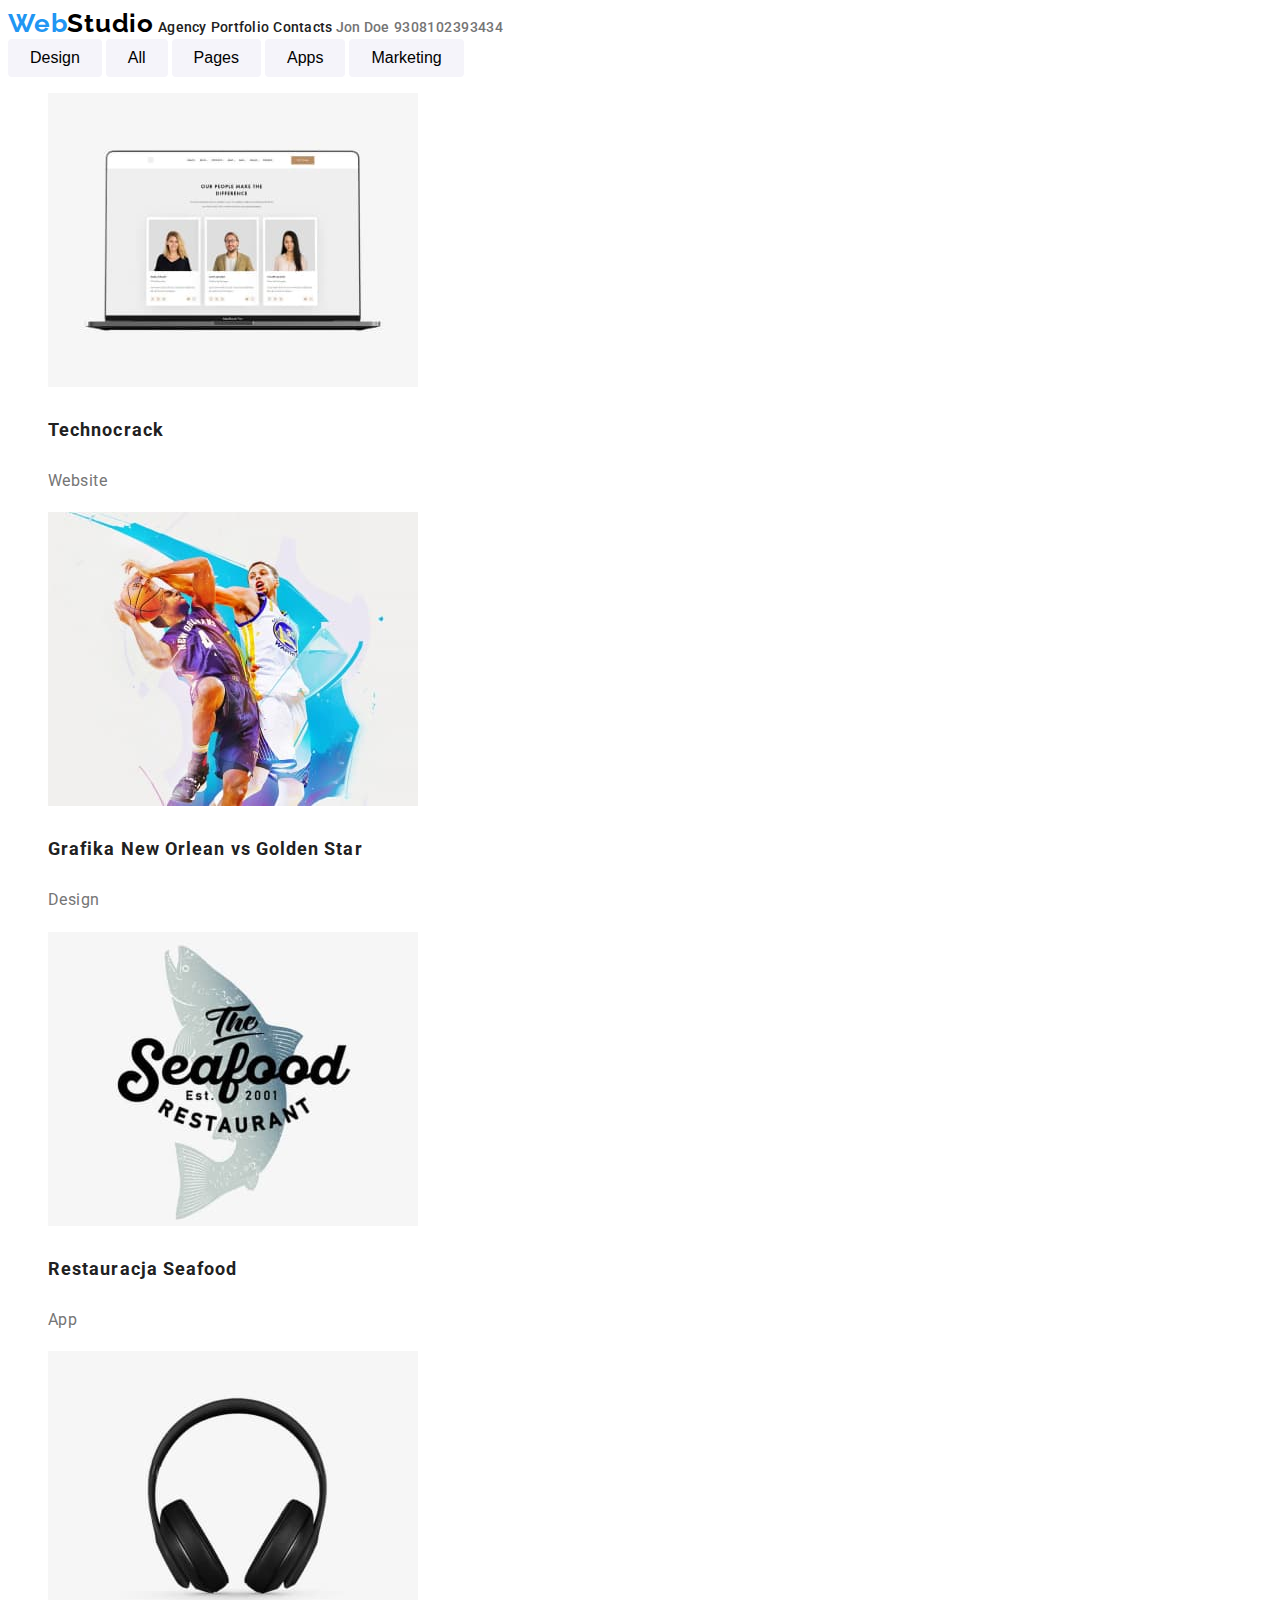
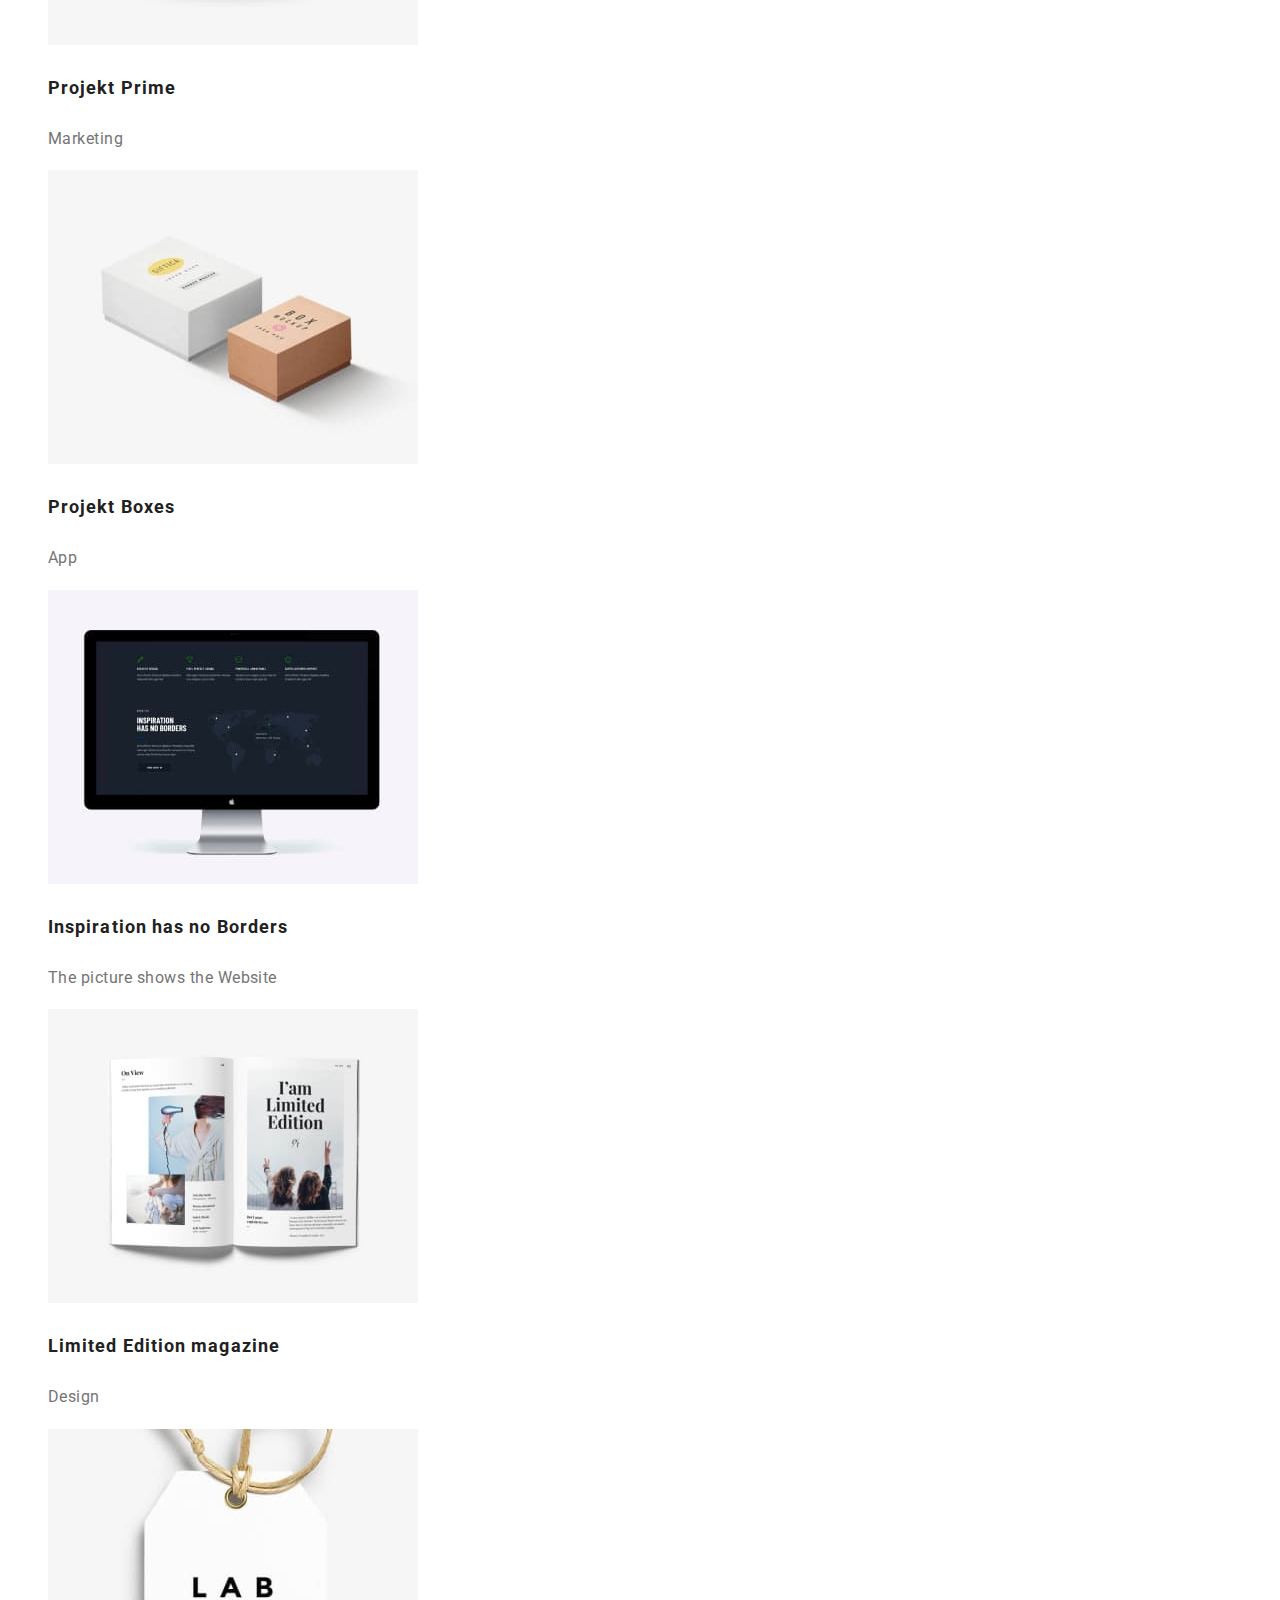
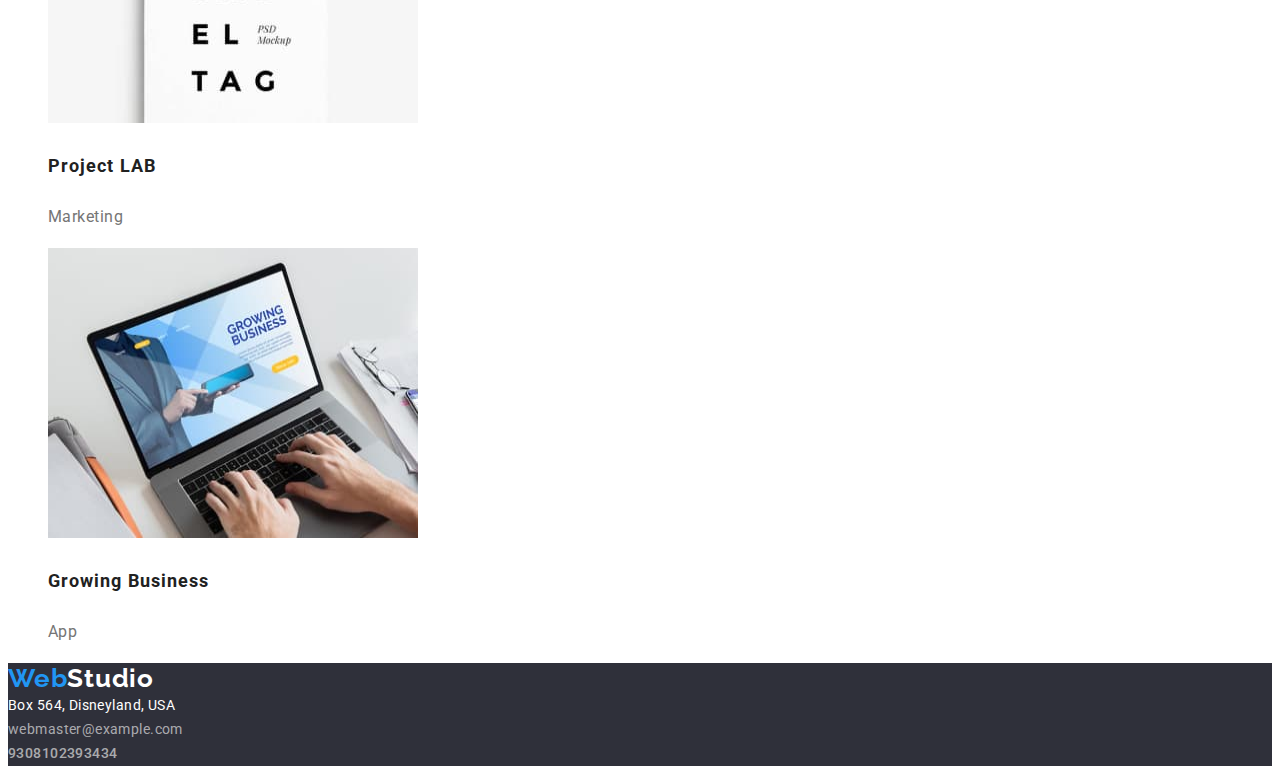
<file: portfolio.html>
<!DOCTYPE html>
<html lang="en">
  <head>
    <title>homework2</title>

    <link rel="preconnect" href="https://fonts.googleapis.com" />
    <link rel="preconnect" href="https://fonts.gstatic.com" crossorigin />
    <link
      rel="stylesheet"
      href="https://cdnjs.cloudflare.com/ajax/libs/modern-normalize/1.1.0/modern-normalize.min.css"
      integrity="sha512-wpPYUAdjBVSE4KJnH1VR1HeZfpl1ub8YT/NKx4PuQ5NmX2tKuGu6U/JRp5y+Y8XG2tV+wKQpNHVUX03MfMFn9Q=="
      crossorigin="anonymous"
      referrerpolicy="no-referrer"
    />
    <link
      href="https://fonts.googleapis.com/css2?family=Raleway:wght@700&family=Roboto:wght@400;500;700;900&display=swap"
      rel="stylesheet"
    />
    <link rel="stylesheet" href="./css/styles.css" />
  </head>
  <body>
    <header>
      <a class="logo" href="./index.html"
        ><span class="web">Web</span><span class="studio">Studio</span></a
      >
      <a class="link" href="./index.html">Agency</a>
      <a class="link" href="./portfolio.html">Portfolio</a>
      <a class="link" href="#"> Contacts </a>
      <a class="mailto" href="mailto:webmaster@example.com">Jon Doe</a>
      <a class="tel1" href="tel:9308102393434">9308102393434</a>
    </header>

    <div class="buttonsP">
      <button type="button" class="buttonP">Design</button>
      <button type="button" class="buttonP">All</button>
      <button type="button" class="buttonP">Pages</button>
      <button type="button" class="buttonP">Apps</button>
      <button type="button" class="buttonP">Marketing</button>
    </div>

    <div class="container">
      <ul class="img-set">
        <li class="item">
          <img
            src="images/8.jpg"
            alt="The picture shows a laptop"
            width="370"
            height="294"
          />
          <h3 class="signature">Technocrack</h3>
          <p class="signatureP">Website</p>
        </li>
        <li class="item">
          <img
            src="images/9.jpg"
            alt="The photo shows two basketball players"
            width="370"
            height="294"
          />
          <h3 class="signature">Grafika New Orlean vs Golden Star</h3>
          <p class="signatureP">Design</p>
        </li>
        <li class="item">
          <img
            src="images/10.jpg"
            alt="The photo shows restaurant logos"
            width="370"
            height="294"
          />
          <h3 class="signature">Restauracja Seafood</h3>
          <p class="signatureP">App</p>
        </li>
        <li class="item">
          <img
            src="images/11.jpg"
            alt="The picture shows headphones"
            width="370"
            height="294"
          />
          <h3 class="signature">Projekt Prime</h3>
          <p class="signatureP">Marketing</p>
        </li>
        <li class="item">
          <img
            src="images/12.jpg"
            alt="The picture shows two boxes"
            width="370"
            height="294"
          />
          <h3 class="signature">Projekt Boxes</h3>
          <p class="signatureP">App</p>
        </li>
        <li class="item">
          <img
            src="images/13.jpg"
            alt="The picture shows the monitor"
            width="370"
            height="294"
          />
          <h3 class="signature">Inspiration has no Borders</h3>
          <p class="signatureP">The picture shows the Website</p>
        </li>

        <li class="item">
          <img
            src="images/14.jpg"
            alt="The picture shows the book"
            width="370"
            height="294"
          />
          <h3 class="signature">Limited Edition magazine</h3>
          <p class="signatureP">Design</p>
        </li>
        <li class="item">
          <img
            src="images/15.jpg"
            alt="The picture shows the label"
            width="370"
            height="294"
          />
          <h3 class="signature">Project LAB</h3>
          <p class="signatureP">Marketing</p>
        </li>
        <li class="item">
          <img
            src="images/16.jpg"
            alt="The picture shows a laptop"
            width="370"
            height="290"
          />
          <h3 class="signature">Growing Business</h3>
          <p class="signatureP">App</p>
        </li>
      </ul>
    </div>
    <footer class="footer">
      <a class="logo" href="index.html"
        ><span class="web">Web</span><span class="stu">Studio</span></a
      >
      <address class="address">
        Box 564, Disneyland, USA<br />
        <a href="mailto:webmaster@example.com">webmaster@example.com</a><br />
        <a class="tel1" href="tel:9308102393434">9308102393434</a><br />
      </address>
    </footer>
  </body>
</html>
</file>
<file: css/styles.css>
* {
  box-sizing: border-box;
}
body {
  font-family: "Roboto", sans-serif;
  max-width: 1600px;
}
.logo {
  font-family: "Raleway";
}
.logo:hover {
  text-decoration: none;
}
.web {
  font-size: 26px;
  letter-spacing: 0.03em;
  color: #2196f3;
  line-height: 1.2;
  font-weight: 700;
}
.studio {
  font-size: 26px;
  letter-spacing: 0.03em;
  font-weight: 700;
  line-height: 1.2;
  color: #000000;
}
.stu {
  font-size: 26px;
  letter-spacing: 0.03em;
  font-weight: 700;
  line-height: 1.2;
  color: #ffffff;
}
.link {
  font-weight: 500;
  font-size: 14px;
  letter-spacing: 0.02em;
  color: #212121;
}
.mailto {
  font-weight: 500;
  font-size: 14px;
  letter-spacing: 0.02em;
  line-height: 1.1;
  color: #757575;
}
.tel1 {
  font-weight: 500;
  font-size: 14px;
  letter-spacing: 0.03em;
  line-height: 1.1;
  color: #757575;
}
.mailto:hover,
.mailto:focus,
.tel1:hover,
.link:hover,
.tel1:focus,
.link:focus {
  color: #2196f3;
}
a {
  text-decoration: none;
}
.footer a:hover,
.footer a:focus {
  color: #2196f3;
}
ul {
  list-style-type: none;
  line-height: 1.5;
}
.button {
  width: 200px;
  height: 50px;
  letter-spacing: 0.03em;
  line-height: 30px;
  font-size: 16px;
  font-weight: 700;
  background-color: #2196f3;
  color: #ffffff;
  cursor: pointer;
  padding: 6px 22px;
  border-radius: 4px;
  box-shadow: 0px 3px 1px rgba(0, 0, 0, 0.1), 0px 1px 2px rgba(0, 0, 0, 0.08),
    0px 2px 2px rgba(0, 0, 0, 0.12);
}
.lorem-heading {
  font-weight: 700;
  font-size: 14px;
  line-height: 1.1;
  letter-spacing: 0.03em;
  color: #212121;
}
.lorem-description {
  font-size: 14px;
  line-height: 1.7;
  letter-spacing: 0.03em;
  color: #757575;
}
section {
  color: #ffffff;
}
.primary-box {
  background-color: #2f303a;
}
h1 {
  font-weight: 900;
  font-size: 44px;
  line-height: 1.4;
}
.sectionHeading {
  font-size: 36px;
  font-weight: 700;
  line-height: 1.2;
  letter-spacing: 0.03em;
  color: #212121;
}
.name {
  font-weight: 500;
  font-size: 16px;
  line-height: 1.2;
  letter-spacing: 0.03em;
  color: #212121;
}
.signature {
  font-weight: 700;
  font-size: 18px;
  line-height: 2;
  letter-spacing: 0.06em;
  color: #212121;
}
.signatureP {
  font-size: 16px;
  line-height: 1.9;
  letter-spacing: 0.03em;
  color: #757575;
}
.workplace {
  font-size: 16px;
  letter-spacing: 0.03em;
  line-height: 1.2;
  color: #212121;
}
.footer {
  background: #2f303a;
}
.address {
  font-family: "Roboto";
  font-size: 14px;
  line-height: 1.7;
  text-decoration: none;
  font-style: normal;
  background: #2f303a;
  letter-spacing: 0.03em;
  color: #ffffff;
}
.address a {
  font-size: 14px;
  line-height: 1.7;
  letter-spacing: 0.03em;
  color: rgba(255, 255, 255, 0.6);
}
.contact {
  letter-spacing: 0.03em;
  color: rgba(255, 255, 255, 0.6);
}
.tel {
  font-size: 14px;
  letter-spacing: 0.03em;
  line-height: 1.7;
  color: #757575;
}

/*Portfolio*/

.buttonP {
  background-color: #f5f4fa;
  border-radius: 4px;
  border: none;
  padding: 6px 22px;
  text-decoration-color: #000000;
  font-weight: 500;
  font-size: 16px;
  line-height: 1.6;
  cursor: pointer;
}
.buttonP:hover,
.buttonP:focus {
  background-color: #2196f3;
  color: #ffffff;
  box-shadow: 0px 3px 1px rgba(0, 0, 0, 0.1), 0px 1px 2px rgba(0, 0, 0, 0.08),
    0px 2px 2px rgba(0, 0, 0, 0.12);
}
</file>
